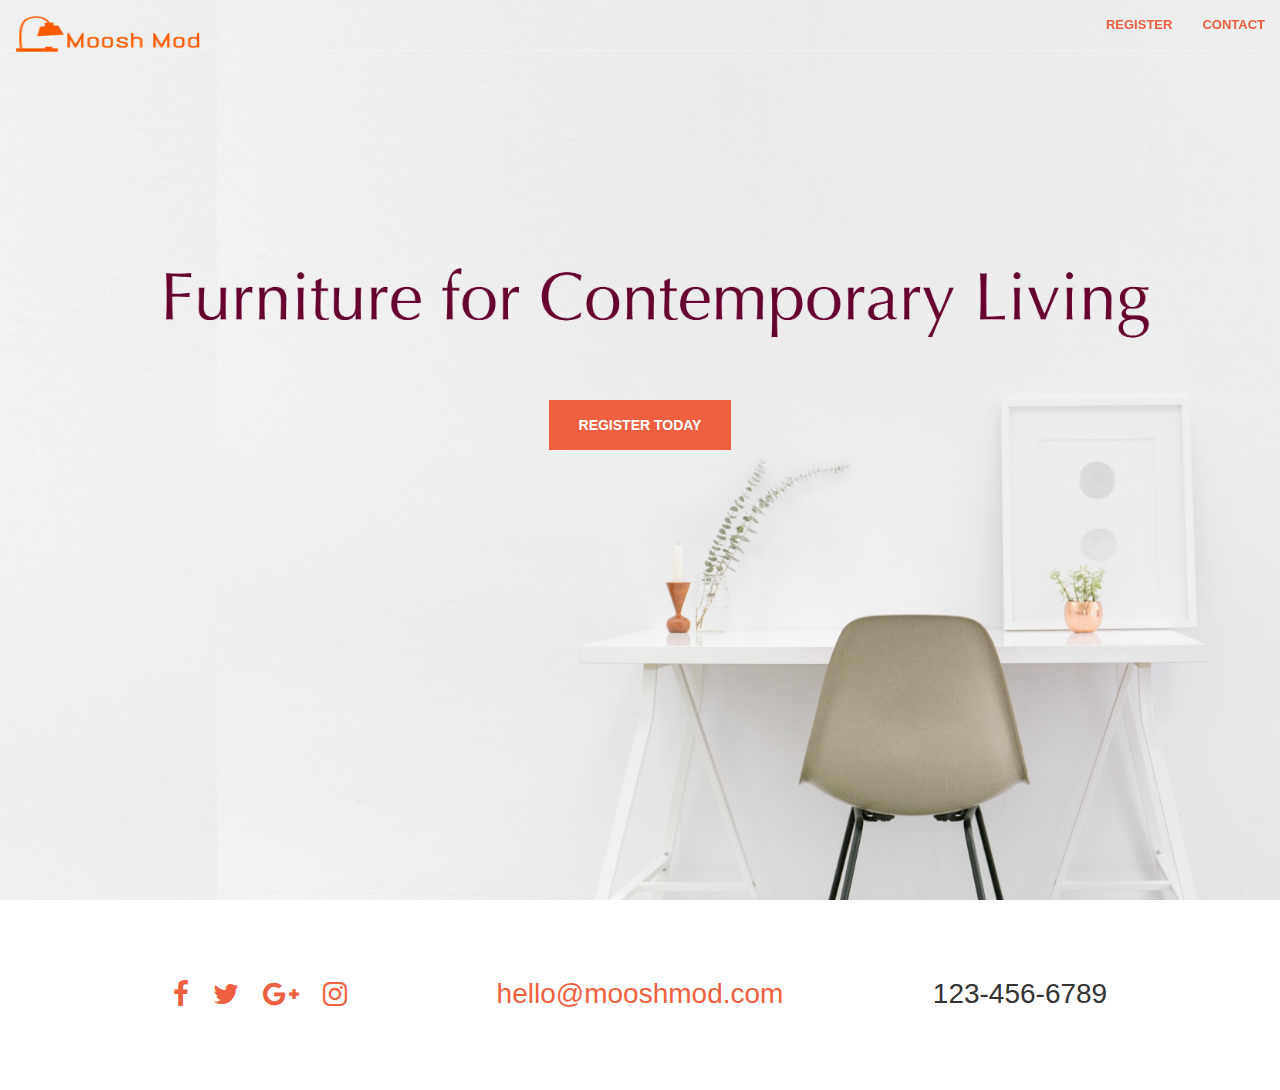
<file: index.html>
<!DOCTYPE html>
<html lang="en">

<head>
    <title>Creative - Bootstrap Theme</title>
    <meta charset="utf-8">
    <meta http-equiv="X-UA-Compatible" content="IE=edge">
    <meta name="viewport" content="width=device-width, initial-scale=1">
    <meta name="description" content="">
    <meta name="author" content="">

    <!-- Bootstrap Core CSS -->
    <link rel="stylesheet" href="css/bootstrap.min.css" type="text/css">

    <!-- Custom Fonts -->
    <link href='http://fonts.googleapis.com/css?family=Open+Sans:300italic,400italic,600italic,700italic,800italic,400,300,600,700,800' rel='stylesheet' type='text/css'>
    <link href='http://fonts.googleapis.com/css?family=Merriweather:400,300,300italic,400italic,700,700italic,900,900italic' rel='stylesheet' type='text/css'>
    <link rel="stylesheet" href="font-awesome/css/font-awesome.min.css" type="text/css">

    <!-- Plugin CSS -->
    <link rel="stylesheet" href="css/animate.min.css" type="text/css">

    <!-- Social Media -->
    <meta charset="utf-8"> 
    <meta name="viewport" content="width=device-width, initial-scale=1.0">
    <!--Load Bootstrap css-->
    <link href="//maxcdn.bootstrapcdn.com/bootstrap/3.3.0/css/bootstrap.min.css" rel="stylesheet">
    <!--load font awesome-->
    <link href="//maxcdn.bootstrapcdn.com/font-awesome/4.2.0/css/font-awesome.min.css" rel="stylesheet">

    <!-- Custom CSS -->
    <link rel="stylesheet" href="css/creative.css" type="text/css">

</head>

<body id="page-top">

<!-- ********* HEADER SECTION ********* -->
    <nav id="mainNav" class="navbar navbar-default navbar-fixed-top">
        <div class="container-fluid">
            <!-- Brand and toggle get grouped for better mobile display -->
            <div class="navbar-header">
                <button type="button" class="navbar-toggle collapsed" data-toggle="collapse" data-target="#bs-example-navbar-collapse-1">
                    <span class="sr-only">Toggle navigation</span>
                    <span class="icon-bar"></span>
                    <span class="icon-bar"></span>
                    <span class="icon-bar"></span>
                </button>
                <a class="navbar-brand"> 
                    <img src="img/logo7.png" width="200" height="40" href="index3.html"></a>

            </div>

            <!-- Collect the nav links, forms, and other content for toggling -->
            <div class="collapse navbar-collapse" id="bs-example-navbar-collapse-1">
                <ul class="nav navbar-nav navbar-right">

                    <li>
                        <a class="page-scroll" href="form.html" style="color:#f05f40;">Register</a>
                    </li>

                    <li>
                        <a class="page-scroll" href="#contact" style="color:#f05f40;">Contact</a>
                    </li>
                </ul>
            </div>
            <!-- /.navbar-collapse -->
        </div>
    </nav>

<!-- ********* MAIN SECTION ********* -->
    <header>
        <div class="header-content">
            <div class="header-content-inner" style="margin-top:-50px;">
                <a href="form.html" class="btn btn-primary btn-xl page-scroll" style="border-radius:0px; font-family:Optima,'Helvetica Neue',Georgia,sans-serif;">Register Today</a>
            </div>
        </div>
    </header>

<!-- ********* FOOTER SECTION ********* -->
    <section id="contact" style="padding:44px">
           <div class="container">
               <div class="col-sm-4 text-center">  
                   <div class="row">
                       <div class="social"><br><br>
                           <a style="padding-right:20px" href="#"><i class="fa fa-lg fa-facebook fa-2x"></i></a>
                           <a style="padding-right:20px" href="#"><i class="fa fa-lg fa-twitter fa-2x"></i></a>
                           <a style="padding-right:20px" href="#"><i class="fa fa-lg fa-google-plus fa-2x"></i></a>
                           <a href="#"><i class="fa fa-lg fa-instagram fa-2x"></i></a>
                       </div>
                        <br><br>
                   </div>
                </div>
                <div class="col-sm-4  text-center">
                       <i class="fa fa-envelope-o fa-2x wow bounceIn" data-wow-delay=".1s"></i>
                       <p><a href="mailto:your-email@your-domain.com">hello@mooshmod.com</a></p>
                </div>
                <div class="col-sm-4  text-center">
                       <i class="fa fa-phone fa-2x wow bounceIn"></i>
                       <p>123-456-6789</p>
               </div>
            </div>
    </section>

<!-- ********* SCRIPTS SECTION ********* -->

    <!-- jQuery -->
    <script src="js/jquery.js"></script>

    <!-- Bootstrap Core JavaScript -->
    <script src="js/bootstrap.min.js"></script>

    <!-- Plugin JavaScript -->
    <script src="js/jquery.easing.min.js"></script>
    <script src="js/jquery.fittext.js"></script>
    <script src="js/wow.min.js"></script>

    <!-- Custom Theme JavaScript -->
    <script src="js/creative.js"></script>

</body>
</html>
</file>
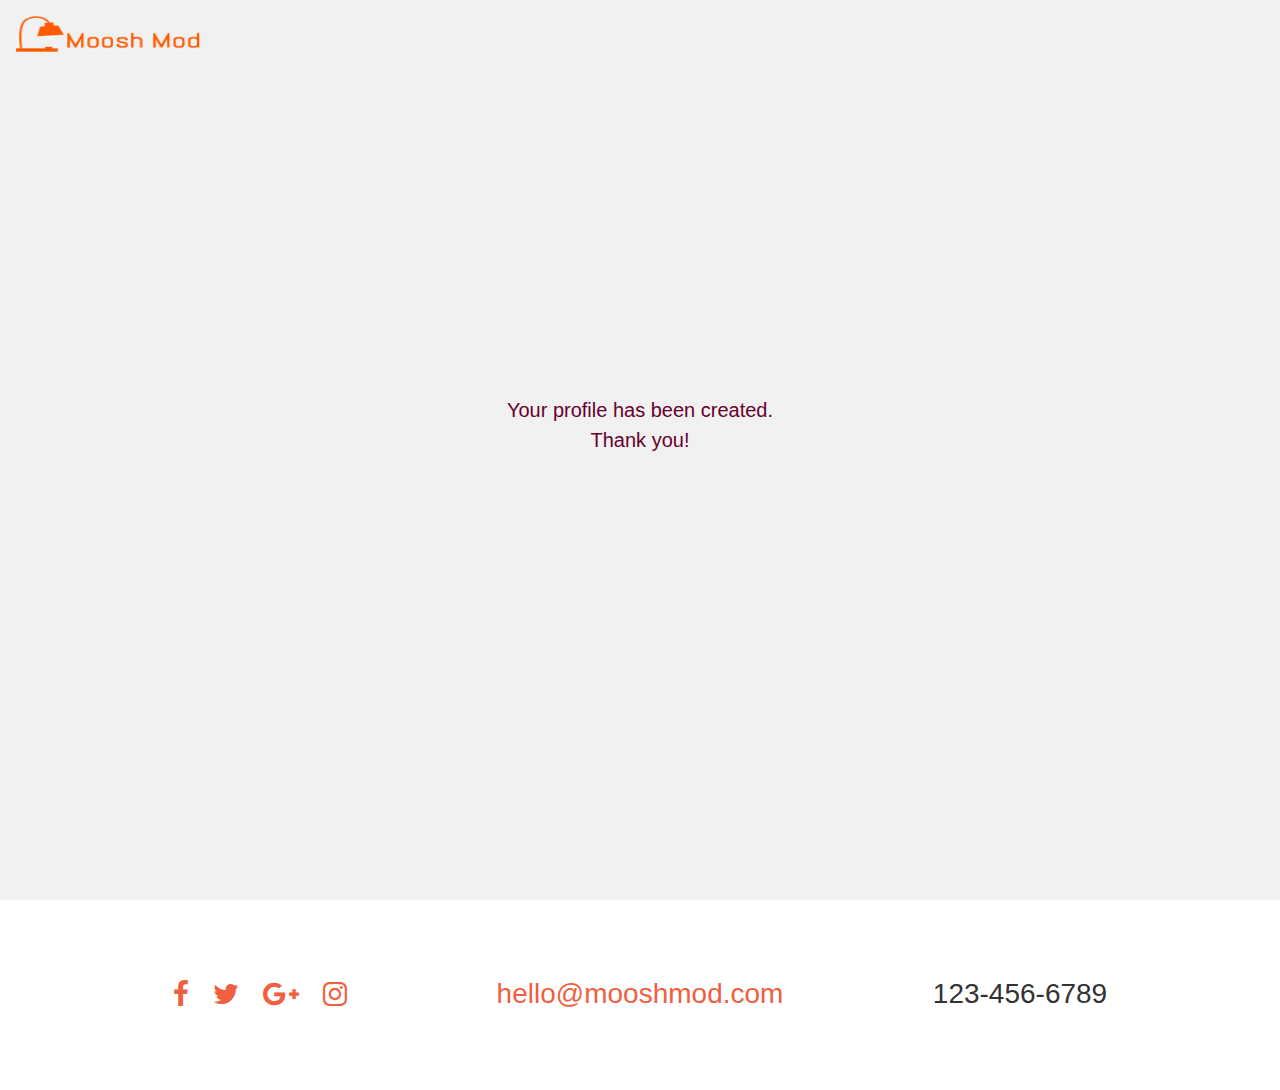
<file: user_profile.html>
<!DOCTYPE html>
<html lang="en">

<head>
  <title>Success</title>
  <meta charset="utf-8">
  <meta http-equiv="X-UA-Compatible" content="IE=edge">
  <meta name="viewport" content="width=device-width, initial-scale=1">
  <meta name="description" content="">
  <meta name="author" content="">

  <!-- Bootstrap Core CSS -->
  <link rel="stylesheet" href="css/bootstrap.min.css" type="text/css">

  <!-- Custom Fonts -->
  <link href='http://fonts.googleapis.com/css?family=Open+Sans:300italic,400italic,600italic,700italic,800italic,400,300,600,700,800' rel='stylesheet' type='text/css'>
  <link href='http://fonts.googleapis.com/css?family=Merriweather:400,300,300italic,400italic,700,700italic,900,900italic' rel='stylesheet' type='text/css'>
  <link rel="stylesheet" href="font-awesome/css/font-awesome.min.css" type="text/css">

  <!-- Plugin CSS -->
  <link rel="stylesheet" href="css/animate.min.css" type="text/css">

  <!-- Social Media -->
  <meta charset="utf-8"> 
  <meta name="viewport" content="width=device-width, initial-scale=1.0">
  <!--Load Bootstrap css-->
  <link href="//maxcdn.bootstrapcdn.com/bootstrap/3.3.0/css/bootstrap.min.css" rel="stylesheet">
  <!--load font awesome-->
  <link href="//maxcdn.bootstrapcdn.com/font-awesome/4.2.0/css/font-awesome.min.css" rel="stylesheet">

  <!-- Custom CSS -->
  <link rel="stylesheet" href="css/template.css" type="text/css">

</head>

<body id="page-top">

<!-- ********* HEADER SECTION ********* -->
  <nav id="mainNav" class="navbar navbar-default navbar-fixed-top">
      <div class="container-fluid">
          <!-- Brand and toggle get grouped for better mobile display -->
          <div class="navbar-header">
            <button type="button" class="navbar-toggle collapsed" data-toggle="collapse" data-target="#bs-example-navbar-collapse-1">
              <span class="sr-only">Toggle navigation</span>
              <span class="icon-bar"></span>
              <span class="icon-bar"></span>
              <span class="icon-bar"></span>
            </button>
              <a class="navbar-brand" href="index.html"> 
              <img src="img/logo7.png" width="200" height="40"></a>
          </div>
          <!-- Collect the nav links, forms, and other content for toggling -->
          <div class="collapse navbar-collapse" id="bs-example-navbar-collapse-1">
          </div>
      </div><!-- /.container-fluid -->
  </nav>

<!-- ********* MAIN SECTION ********* -->
  <header>
    <div class="header-content">
      <div class="header-content-inner">
      	<p style="font-size:20px; color:#68002e; font-family:Optima,'Helvetica Neue',Georgia,sans-serif;">Your profile has been created.<br>Thank you!</p>
      </div>
    </div>
  </header>

<!-- ********* FOOTER SECTION ********* -->
  <section id="contact" style="padding:44px">
   <div class="container">
     <div class="col-sm-4 text-center">  
         <div class="row">
           <div class="social"><br><br>
             <a style="padding-right:20px" href="#"><i class="fa fa-lg fa-facebook fa-2x"></i></a>
             <a style="padding-right:20px" href="#"><i class="fa fa-lg fa-twitter fa-2x"></i></a>
             <a style="padding-right:20px" href="#"><i class="fa fa-lg fa-google-plus fa-2x"></i></a>
             <a href="#"><i class="fa fa-lg fa-instagram fa-2x"></i></a>
           </div><br><br>
         </div>
      </div>
      <div class="col-sm-4  text-center">
       <i class="fa fa-envelope-o fa-2x wow bounceIn" data-wow-delay=".1s"></i>
       <p><a href="mailto:your-email@your-domain.com">hello@mooshmod.com</a></p>
      </div>
     <div class="col-sm-4  text-center">
       <i class="fa fa-phone fa-2x wow bounceIn"></i>
       <p>123-456-6789</p>
     </div>
    </div>
  </section>

<!-- ********* SCRIPTS SECTION ********* -->
  <!-- jQuery -->
  <script src="js/jquery.js"></script>

  <!-- Bootstrap Core JavaScript -->
  <script src="js/bootstrap.min.js"></script>

  <!-- Plugin JavaScript -->
  <script src="js/jquery.easing.min.js"></script>
  <script src="js/jquery.fittext.js"></script>
  <script src="js/wow.min.js"></script>

  <!-- Custom Theme JavaScript -->
  <script src="js/creative.js"></script>

</body>
</html>
</file>
<file: css/creative.css>
/*!
 * Start Bootstrap - Creative Bootstrap Theme (http://startbootstrap.com)
 * Code licensed under the Apache License v2.0.
 * For details, see http://www.apache.org/licenses/LICENSE-2.0.
 */

html,
body {
    width: 100%;
    height: 100%;
}

body {
    font-family: Optima,'Helvetica Neue',Georgia,sans-serif;
}

hr {
    max-width: 50px;
    border-color: #f05f40;
    border-width: 3px;
}

hr.light {
    border-color: #fff;
}

a {
    color: #f05f40;
    -webkit-transition: all .35s;
    -moz-transition: all .35s;
    transition: all .35s;
}

a:hover,
a:focus {
    color: #eb3812;
}

h1,
h2,
h3,
h4,
h5,
h6 {
    font-family: Optima,'Helvetica Neue',Georgia,sans-serif;
}

p {
    margin-bottom: 20px;
    font-size: 28px;
    line-height: 1.5;
}

.bg-primary {
    background-color: #C4B7B3;
}

.bg-dark {
    color: #fff;
    background-color: #222;
}

.text-faded {
    color: rgba(255,255,255,.7);
}

section {
    padding: 100px 0;
}

aside {
    padding: 50px 0;
}

.no-padding {
    padding: 0;
}

.navbar-default {
    border-color: rgba(34,34,34,.05);
    font-family: Optima,'Helvetica Neue',Georgia,sans-serif;
    background-color: #fff;
    -webkit-transition: all .35s;
    -moz-transition: all .35s;
    transition: all .35s;
}

.navbar-default .navbar-header .navbar-brand {
    text-transform: uppercase;
    font-family: Optima,'Helvetica Neue',Georgia,sans-serif;
    font-weight: 700;
    color: #f05f40;
}

.navbar-default .navbar-header .navbar-brand:hover,
.navbar-default .navbar-header .navbar-brand:focus {
    color: #eb3812;
}

.navbar-default .nav > li>a,
.navbar-default .nav>li>a:focus {
    text-transform: uppercase;
    font-size: 13px;
    font-weight: 700;
    color: #222;
}

.navbar-default .nav > li>a:hover,
.navbar-default .nav>li>a:focus:hover {
    color: #f05f40;
}

.navbar-default .nav > li.active>a,
.navbar-default .nav>li.active>a:focus {
    color: #f05f40!important;
    background-color: transparent;
}

.navbar-default .nav > li.active>a:hover,
.navbar-default .nav>li.active>a:focus:hover {
    background-color: transparent;
}

@media(min-width:768px) {
    .navbar-default {
        border-color: rgba(255,255,255,.3);
        background-color: transparent;
    }

    .navbar-default .navbar-header .navbar-brand {
        color: rgba(255,255,255,.7);
    }

    .navbar-default .navbar-header .navbar-brand:hover,
    .navbar-default .navbar-header .navbar-brand:focus {
        color: #fff;
    }

    .navbar-default .nav > li>a,
    .navbar-default .nav>li>a:focus {
        color: rgba(255,255,255,.7);
    }

    .navbar-default .nav > li>a:hover,
    .navbar-default .nav>li>a:focus:hover {
        color: #fff;
    }

    .navbar-default.affix {
        border-color: rgba(34,34,34,.05);
        background-color: #fff;
    }

    .navbar-default.affix .navbar-header .navbar-brand {
        font-size: 14px;
        color: #f05f40;
    }

    .navbar-default.affix .navbar-header .navbar-brand:hover,
    .navbar-default.affix .navbar-header .navbar-brand:focus {
        color: #eb3812;
    }

    .navbar-default.affix .nav > li>a,
    .navbar-default.affix .nav>li>a:focus {
        color: #222;
    }

    .navbar-default.affix .nav > li>a:hover,
    .navbar-default.affix .nav>li>a:focus:hover {
        color: #f05f40;
    }
}

header {
    position: relative;
    width: 100%;
    min-height: auto;
    text-align: center;
    color: #F59D92;
    background-image: url(../img/livingroom6.jpg); /* changes background for homepage */
    background-position: center;
    -webkit-background-size: cover;
    -moz-background-size: cover;
    background-size: cover;
    -o-background-size: cover;
}

header .header-content {
    position: relative;
    width: 100%;
    padding: 100px 15px;
    text-align: center;
}

header .header-content .header-content-inner h1 {
    margin-top: 0;
    margin-bottom: 0;
    text-transform: uppercase;
    font-weight: 700;
}

header .header-content .header-content-inner hr {
    margin: 30px auto;
}

header .header-content .header-content-inner p {
    margin-bottom: 50px;
    font-size: 28px;
    font-weight: 300;
    color: #f05f40;
}

@media(min-width:768px) {
    header {
        min-height: 100%;
    }

    header .header-content {
        position: absolute;
        top: 50%;
        padding: 0 50px;
        -webkit-transform: translateY(-50%);
        -ms-transform: translateY(-50%);
        transform: translateY(-50%);
    }

    header .header-content .header-content-inner {
        margin-right: auto;
        margin-left: auto;
        max-width: 1000px;
    }

    header .header-content .header-content-inner p {
        margin-right: auto;
        margin-left: auto;
        max-width: 80%;
        font-size: 18px;
    }
}

.section-heading {
    margin-top: 0;
}

.service-box {
    margin: 50px auto 0;
    max-width: 400px;
}

@media(min-width:992px) {
    .service-box {
        margin: 20px auto 0;
    }
}

.service-box p {
    margin-bottom: 0;
}

.portfolio-box {
    display: block;
    position: relative;
    margin: 0 auto;
    max-width: 650px;
}

.portfolio-box .portfolio-box-caption {
    display: block;
    position: absolute;
    bottom: 0;
    width: 100%;
    height: 100%;
    text-align: center;
    color: #fff;
    opacity: 0;
    background: rgba(240,95,64,.9);
    -webkit-transition: all .35s;
    -moz-transition: all .35s;
    transition: all .35s;
}

.portfolio-box .portfolio-box-caption .portfolio-box-caption-content {
    position: absolute;
    top: 50%;
    width: 100%;
    text-align: center;
    transform: translateY(-50%);
}

.portfolio-box .portfolio-box-caption .portfolio-box-caption-content .project-category,
.portfolio-box .portfolio-box-caption .portfolio-box-caption-content .project-name {
    padding: 0 15px;
    font-family: Optima,'Helvetica Neue',Georgia,sans-serif;
}

.portfolio-box .portfolio-box-caption .portfolio-box-caption-content .project-category {
    text-transform: uppercase;
    font-size: 14px;
    font-weight: 600;
}

.portfolio-box .portfolio-box-caption .portfolio-box-caption-content .project-name {
    font-size: 18px;
}

.portfolio-box:hover .portfolio-box-caption {
    opacity: 1;
}


.call-to-action h2 {
    margin: 0 auto 20px;
}

.text-primary {
    color: #f05f40;
}

.no-gutter > [class*=col-] {
    padding-right: 0;
    padding-left: 0;
}

.btn-default {
    border-color: #fff;
    color: #222;
    background-color: #fff;
    -webkit-transition: all .35s;
    -moz-transition: all .35s;
    transition: all .35s;
}

.btn-default:hover,
.btn-default:focus,
.btn-default.focus,
.btn-default:active,
.btn-default.active,
.open > .dropdown-toggle.btn-default {
    border-color: #ededed;
    color: #222;
    background-color: #f2f2f2;
}

.btn-default:active,
.btn-default.active,
.open > .dropdown-toggle.btn-default {
    background-image: none;
}

.btn-default.disabled,
.btn-default[disabled],
fieldset[disabled] .btn-default,
.btn-default.disabled:hover,
.btn-default[disabled]:hover,
fieldset[disabled] .btn-default:hover,
.btn-default.disabled:focus,
.btn-default[disabled]:focus,
fieldset[disabled] .btn-default:focus,
.btn-default.disabled.focus,
.btn-default[disabled].focus,
fieldset[disabled] .btn-default.focus,
.btn-default.disabled:active,
.btn-default[disabled]:active,
fieldset[disabled] .btn-default:active,
.btn-default.disabled.active,
.btn-default[disabled].active,
fieldset[disabled] .btn-default.active {
    border-color: #fff;
    background-color: #fff;
}

.btn-default .badge {
    color: #fff;
    background-color: #222;
}

.btn-primary {
    border-color: #f05f40;
    color: #fff;
    background-color: #f05f40;
    -webkit-transition: all .35s;
    -moz-transition: all .35s;
    transition: all .35s;
}

.btn-primary:hover,
.btn-primary:focus,
.btn-primary.focus,
.btn-primary:active,
.btn-primary.active,
.open > .dropdown-toggle.btn-primary {
    border-color: #ed431f;
    color: #fff;
    background-color: #ee4b28;
}

.btn-primary:active,
.btn-primary.active,
.open > .dropdown-toggle.btn-primary {
    background-image: none;
}

.btn-primary.disabled,
.btn-primary[disabled],
fieldset[disabled] .btn-primary,
.btn-primary.disabled:hover,
.btn-primary[disabled]:hover,
fieldset[disabled] .btn-primary:hover,
.btn-primary.disabled:focus,
.btn-primary[disabled]:focus,
fieldset[disabled] .btn-primary:focus,
.btn-primary.disabled.focus,
.btn-primary[disabled].focus,
fieldset[disabled] .btn-primary.focus,
.btn-primary.disabled:active,
.btn-primary[disabled]:active,
fieldset[disabled] .btn-primary:active,
.btn-primary.disabled.active,
.btn-primary[disabled].active,
fieldset[disabled] .btn-primary.active {
    border-color: #f05f40;
    background-color: #f05f40;
}

.btn-primary .badge {
    color: #f05f40;
    background-color: #fff;
}

.btn {
    border: 0;
    border-radius: 300px;
    text-transform: uppercase;
    font-family: 'Open Sans','Helvetica Neue',Arial,sans-serif;
    font-weight: 700;
}

.btn-xl {
    padding: 15px 30px;
}

::-moz-selection {
    text-shadow: none;
    color: #fff;
    background: #222;
}

.header2{
    background-color: #090A0A;
}
::selection {
    text-shadow: none;
    color: #fff;
    background: #222;
}

img::selection {
    color: #fff;
    background: 0 0;
}

img::-moz-selection {
    color: #fff;
    background: 0 0;
}

body {
    webkit-tap-highlight-color: #222;
}


    
.user_bg{
    background-color:yellow !important;
}

/* RESPONSIVE DESIGN */

/* fixes homepage dislay on mobile */

@media(min-width:1px) and (max-width:768px) {
.header-content-inner{
    margin-top: 116px !important;
    }
}

@media(min-width:768px) {
    .portfolio-box .portfolio-box-caption .portfolio-box-caption-content .project-category {
        font-size: 16px;
    }

    .portfolio-box .portfolio-box-caption .portfolio-box-caption-content .project-name {
        font-size: 22px;
    }
}
</file>
<file: css/template.css>
/*!
 * Start Bootstrap - Creative Bootstrap Theme (http://startbootstrap.com)
 * Code licensed under the Apache License v2.0.
 * For details, see http://www.apache.org/licenses/LICENSE-2.0.
 */

html,
body {
    width: 100%;
    height: 100%;
}

body {
    font-family: Optima,'Helvetica Neue',Georgia,sans-serif;
}

hr {
    max-width: 50px;
    border-color: #f05f40;
    border-width: 3px;
}

hr.light {
    border-color: #fff;
}

a {
    color: #f05f40;
    -webkit-transition: all .35s;
    -moz-transition: all .35s;
    transition: all .35s;
}

a:hover,
a:focus {
    color: #eb3812;
}

h1,
h2,
h3,
h4,
h5,
h6 {
    font-family: Optima,'Helvetica Neue',Georgia,sans-serif;
}

p {
    margin-bottom: 20px;
    font-size: 28px;
    line-height: 1.5;
}

.bg-primary {
    background-color: #C4B7B3;
}

.bg-dark {
    color: #fff;
    background-color: #222;
}

.text-faded {
    color: rgba(255,255,255,.7);
}

section {
    padding: 100px 0;
}

aside {
    padding: 50px 0;
}

.no-padding {
    padding: 0;
}

.navbar-default {
    border-color: rgba(34,34,34,.05);
    font-family: Optima,'Helvetica Neue',Georgia,sans-serif;
    background-color: #fff;
    -webkit-transition: all .35s;
    -moz-transition: all .35s;
    transition: all .35s;
}

.navbar-default .navbar-header .navbar-brand {
    text-transform: uppercase;
    font-family: Optima,'Helvetica Neue',Georgia,sans-serif;
    font-weight: 700;
    color: #f05f40;
}

.navbar-default .navbar-header .navbar-brand:hover,
.navbar-default .navbar-header .navbar-brand:focus {
    color: #eb3812;
}

.navbar-default .nav > li>a,
.navbar-default .nav>li>a:focus {
    text-transform: uppercase;
    font-size: 13px;
    font-weight: 700;
    color: #222;
}

.navbar-default .nav > li>a:hover,
.navbar-default .nav>li>a:focus:hover {
    color: #f05f40;
}

.navbar-default .nav > li.active>a,
.navbar-default .nav>li.active>a:focus {
    color: #f05f40!important;
    background-color: transparent;
}

.navbar-default .nav > li.active>a:hover,
.navbar-default .nav>li.active>a:focus:hover {
    background-color: transparent;
}

@media(min-width:768px) {
    .navbar-default {
        border-color: rgba(255,255,255,.3);
        background-color: transparent;
    }

    .navbar-default .navbar-header .navbar-brand {
        color: rgba(255,255,255,.7);
    }

    .navbar-default .navbar-header .navbar-brand:hover,
    .navbar-default .navbar-header .navbar-brand:focus {
        color: #fff;
    }

    .navbar-default .nav > li>a,
    .navbar-default .nav>li>a:focus {
        color: rgba(255,255,255,.7);
    }

    .navbar-default .nav > li>a:hover,
    .navbar-default .nav>li>a:focus:hover {
        color: #fff;
    }

    .navbar-default.affix {
        border-color: rgba(34,34,34,.05);
        background-color: #fff;
    }

    .navbar-default.affix .navbar-header .navbar-brand {
        font-size: 14px;
        color: #f05f40;
    }

    .navbar-default.affix .navbar-header .navbar-brand:hover,
    .navbar-default.affix .navbar-header .navbar-brand:focus {
        color: #eb3812;
    }

    .navbar-default.affix .nav > li>a,
    .navbar-default.affix .nav>li>a:focus {
        color: #222;
    }

    .navbar-default.affix .nav > li>a:hover,
    .navbar-default.affix .nav>li>a:focus:hover {
        color: #f05f40;
    }
}

header {
    position: relative;
    width: 100%;
    min-height: auto;
    text-align: center;
    color: #F59D92;
    background-color:#F1F1F1; /* changes background from image to color */
    background-position: center;
    -webkit-background-size: cover;
    -moz-background-size: cover;
    background-size: cover;
    -o-background-size: cover;
}

header .header-content {
    position: relative;
    width: 100%;
    padding: 100px 15px;
    text-align: center;
}

header .header-content .header-content-inner h1 {
    margin-top: 0;
    margin-bottom: 0;
    text-transform: uppercase;
    font-weight: 700;
}

header .header-content .header-content-inner hr {
    margin: 30px auto;
}

header .header-content .header-content-inner p {
    margin-bottom: 50px;
    font-size: 28px;
    font-weight: 300;
    color: #f05f40;
}

@media(min-width:768px) {
    header {
        min-height: 100%;
    }

    header .header-content {
        position: absolute;
        top: 50%;
        padding: 0 50px;
        -webkit-transform: translateY(-50%);
        -ms-transform: translateY(-50%);
        transform: translateY(-50%);
    }

    header .header-content .header-content-inner {
        margin-right: auto;
        margin-left: auto;
        max-width: 1000px;
    }

    header .header-content .header-content-inner p {
        margin-right: auto;
        margin-left: auto;
        max-width: 80%;
        font-size: 18px;
    }
}

.section-heading {
    margin-top: 0;
}

.service-box {
    margin: 50px auto 0;
    max-width: 400px;
}

@media(min-width:992px) {
    .service-box {
        margin: 20px auto 0;
    }
}

.service-box p {
    margin-bottom: 0;
}

.portfolio-box {
    display: block;
    position: relative;
    margin: 0 auto;
    max-width: 650px;
}

.portfolio-box .portfolio-box-caption {
    display: block;
    position: absolute;
    bottom: 0;
    width: 100%;
    height: 100%;
    text-align: center;
    color: #fff;
    opacity: 0;
    background: rgba(240,95,64,.9);
    -webkit-transition: all .35s;
    -moz-transition: all .35s;
    transition: all .35s;
}

.portfolio-box .portfolio-box-caption .portfolio-box-caption-content {
    position: absolute;
    top: 50%;
    width: 100%;
    text-align: center;
    transform: translateY(-50%);
}

.portfolio-box .portfolio-box-caption .portfolio-box-caption-content .project-category,
.portfolio-box .portfolio-box-caption .portfolio-box-caption-content .project-name {
    padding: 0 15px;
    font-family: Optima,'Helvetica Neue',Georgia,sans-serif;
}

.portfolio-box .portfolio-box-caption .portfolio-box-caption-content .project-category {
    text-transform: uppercase;
    font-size: 14px;
    font-weight: 600;
}

.portfolio-box .portfolio-box-caption .portfolio-box-caption-content .project-name {
    font-size: 18px;
}

.portfolio-box:hover .portfolio-box-caption {
    opacity: 1;
}

@media(min-width:768px) {
    .portfolio-box .portfolio-box-caption .portfolio-box-caption-content .project-category {
        font-size: 16px;
    }

    .portfolio-box .portfolio-box-caption .portfolio-box-caption-content .project-name {
        font-size: 22px;
    }
}

.call-to-action h2 {
    margin: 0 auto 20px;
}

.text-primary {
    color: #f05f40;
}

.no-gutter > [class*=col-] {
    padding-right: 0;
    padding-left: 0;
}

.btn-default {
    border-color: #fff;
    color: #222;
    background-color: #fff;
    -webkit-transition: all .35s;
    -moz-transition: all .35s;
    transition: all .35s;
}

.btn-default:hover,
.btn-default:focus,
.btn-default.focus,
.btn-default:active,
.btn-default.active,
.open > .dropdown-toggle.btn-default {
    border-color: #ededed;
    color: #222;
    background-color: #f2f2f2;
}

.btn-default:active,
.btn-default.active,
.open > .dropdown-toggle.btn-default {
    background-image: none;
}

.btn-default.disabled,
.btn-default[disabled],
fieldset[disabled] .btn-default,
.btn-default.disabled:hover,
.btn-default[disabled]:hover,
fieldset[disabled] .btn-default:hover,
.btn-default.disabled:focus,
.btn-default[disabled]:focus,
fieldset[disabled] .btn-default:focus,
.btn-default.disabled.focus,
.btn-default[disabled].focus,
fieldset[disabled] .btn-default.focus,
.btn-default.disabled:active,
.btn-default[disabled]:active,
fieldset[disabled] .btn-default:active,
.btn-default.disabled.active,
.btn-default[disabled].active,
fieldset[disabled] .btn-default.active {
    border-color: #fff;
    background-color: #fff;
}

.btn-default .badge {
    color: #fff;
    background-color: #222;
}

.btn-primary {
    border-color: #f05f40;
    color: #fff;
    background-color: #f05f40;
    -webkit-transition: all .35s;
    -moz-transition: all .35s;
    transition: all .35s;
}

.btn-primary:hover,
.btn-primary:focus,
.btn-primary.focus,
.btn-primary:active,
.btn-primary.active,
.open > .dropdown-toggle.btn-primary {
    border-color: #ed431f;
    color: #fff;
    background-color: #ee4b28;
}

.btn-primary:active,
.btn-primary.active,
.open > .dropdown-toggle.btn-primary {
    background-image: none;
}

.btn-primary.disabled,
.btn-primary[disabled],
fieldset[disabled] .btn-primary,
.btn-primary.disabled:hover,
.btn-primary[disabled]:hover,
fieldset[disabled] .btn-primary:hover,
.btn-primary.disabled:focus,
.btn-primary[disabled]:focus,
fieldset[disabled] .btn-primary:focus,
.btn-primary.disabled.focus,
.btn-primary[disabled].focus,
fieldset[disabled] .btn-primary.focus,
.btn-primary.disabled:active,
.btn-primary[disabled]:active,
fieldset[disabled] .btn-primary:active,
.btn-primary.disabled.active,
.btn-primary[disabled].active,
fieldset[disabled] .btn-primary.active {
    border-color: #f05f40;
    background-color: #f05f40;
}

.btn-primary .badge {
    color: #f05f40;
    background-color: #fff;
}

.btn {
    border: 0;
    border-radius: 300px;
    text-transform: uppercase;
    font-family: 'Open Sans','Helvetica Neue',Arial,sans-serif;
    font-weight: 700;
}

.btn-xl {
    padding: 15px 30px;
}

::-moz-selection {
    text-shadow: none;
    color: #fff;
    background: #222;
}

.header2{
    background-color: #090A0A;
}
::selection {
    text-shadow: none;
    color: #fff;
    background: #222;
}

img::selection {
    color: #fff;
    background: 0 0;
}

img::-moz-selection {
    color: #fff;
    background: 0 0;
}

body {
    webkit-tap-highlight-color: #222;
}
</file>
